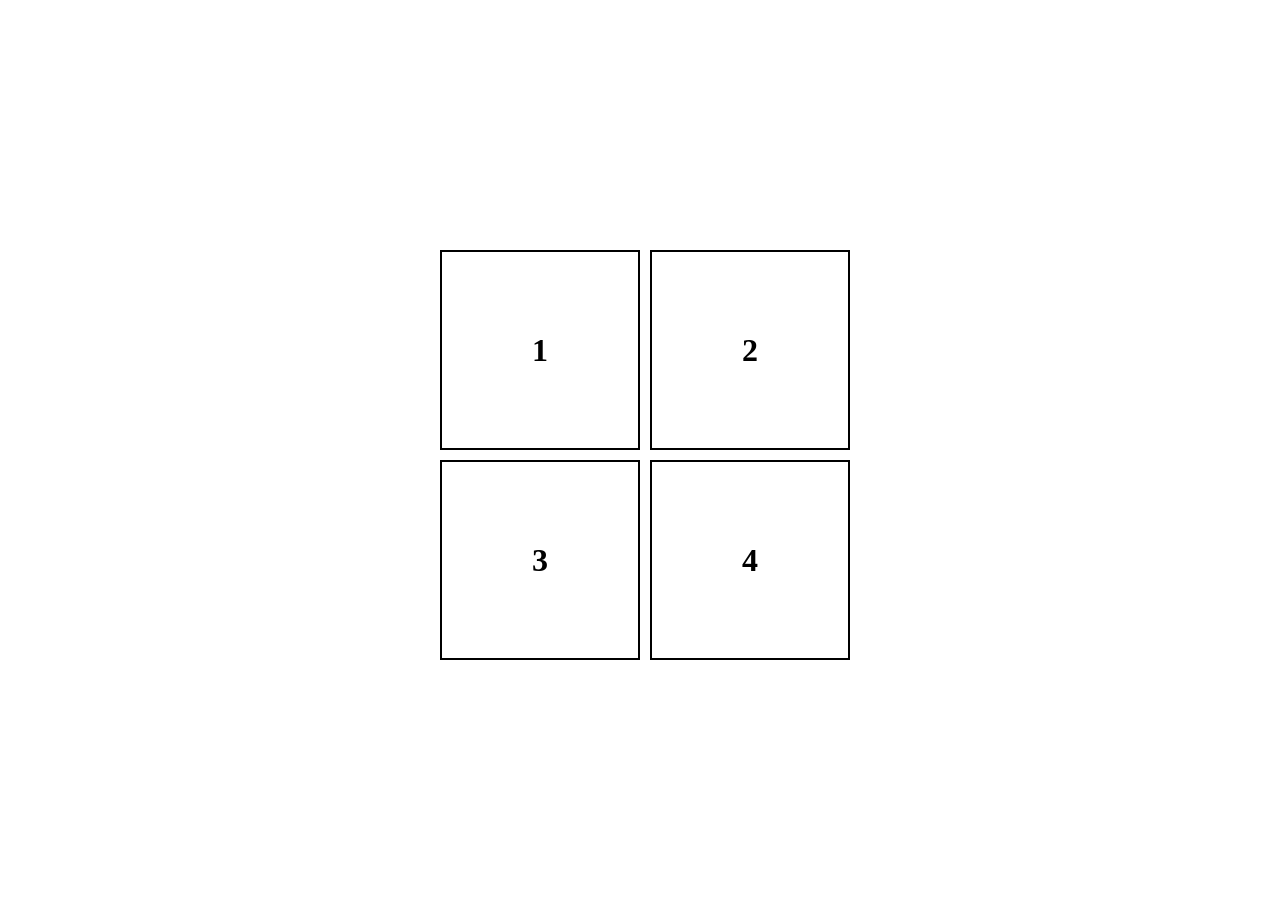
<file: SquareGame/index.html>
<!DOCTYPE html>
<html lang="en">
<head>
    <meta charset="UTF-8">
    <meta name="viewport" content="width=device-width, initial-scale=1.0">
    <title>Game Of Squres</title>
    <link rel="stylesheet" href="style.css">
</head>
<body>
    <div id="main">
        <div id="box">
            <div class="rect">
                <div id="sq1" class="shape"><h1>1</h1></div>
                <div id="sq2" class="shape"><h1>2</h1></div>
            </div>
            <div class="rect">
                <div id="sq3" class="shape"><h1>3</h1></div>
                <div id="sq4" class="shape"><h1>4</h1></div>
            </div>
        </div>
    </div>
    <script src="script.js"></script>
</body>
</html>
</file>
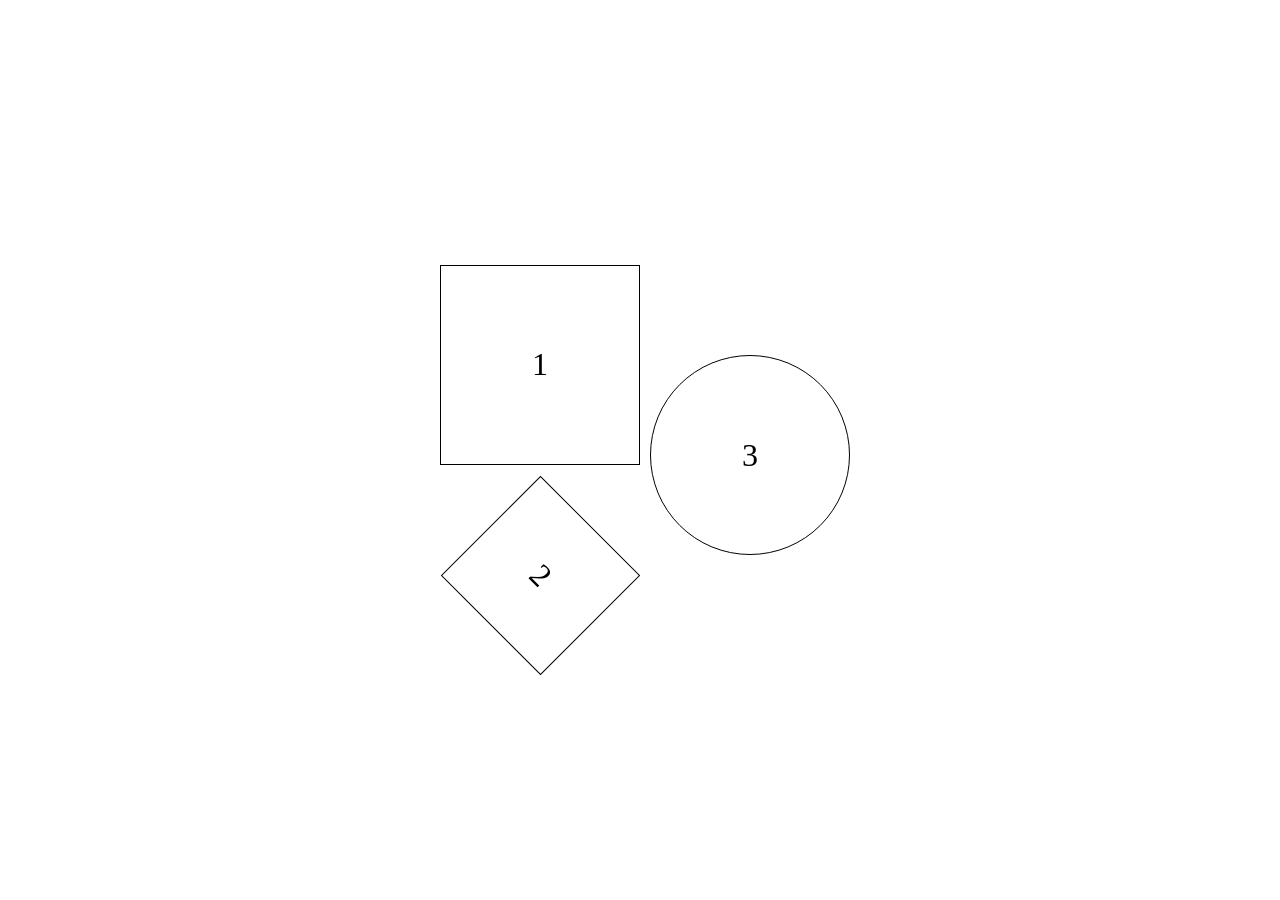
<file: squareHover/index.html>
<!DOCTYPE html>
<html lang="en">
<head>
    <meta charset="UTF-8">
    <meta name="viewport" content="width=device-width, initial-scale=1.0">
    <title>Shapes Game</title>
    <link rel="stylesheet" href="style.css">
</head>
<body>
    <div id="main">
        <div id="box">
            <div id="square" class="shape"><h1>1</h1></div>
            <div id="diamond" class="shape"><h1>2</h1></div>
        </div>
        <div id="circle" class="shape"><h1>3</h1></div>
    </div>
</body>
</html>
</file>
<file: SquareGame/style.css>
*{
    margin: 0%;
    padding: 0%;
    box-sizing: border-box;
}
html,body{
    height: 100%;
    width: 100%;
}
#main{
    height: 100%;
    width: 100%; 
    display: flex;
    align-items: center;
    justify-content: center;
}
.rect{
    display: flex;
}
.shape{
    height: 200px;
    width: 200px;
    border: 2px solid black;
    font-family: 'Montserrat';
    display: flex;
    align-items: center;
    justify-content: center;
    margin-top: 10px;
    margin-left: 10px;
}
</file>
<file: squareHover/style.css>
*{
    margin: 0%;
    padding: 0%;
    box-sizing: border-box;

}
html,body{
    height: 100%;
    width: 100%;
}   
h1{
    font-weight: normal;
}
#main{
    height: 100%;
    width: 100%;
    display: flex;
    align-items: center;
    justify-content: center;
    font-family: 'Gill Sans';
}
.shape{
    height: 200px;
    width: 200px;
    margin-top: 10px; margin-left: 10px;
    align-items: center;
    justify-content: center;
    border: 1px solid black;
    display: flex;
}
#square:hover{
    background-color: red;
}
#circle:hover{
    background-color: green;
}
#diamond:hover{
    background-color: blue;
}
#circle{
    border-radius: 70%;
}
#diamond{
    rotate: 45deg;
    margin-top: 40px;
    height: 141px;
    width: 141px;
    translate: 30px;
}
</file>
